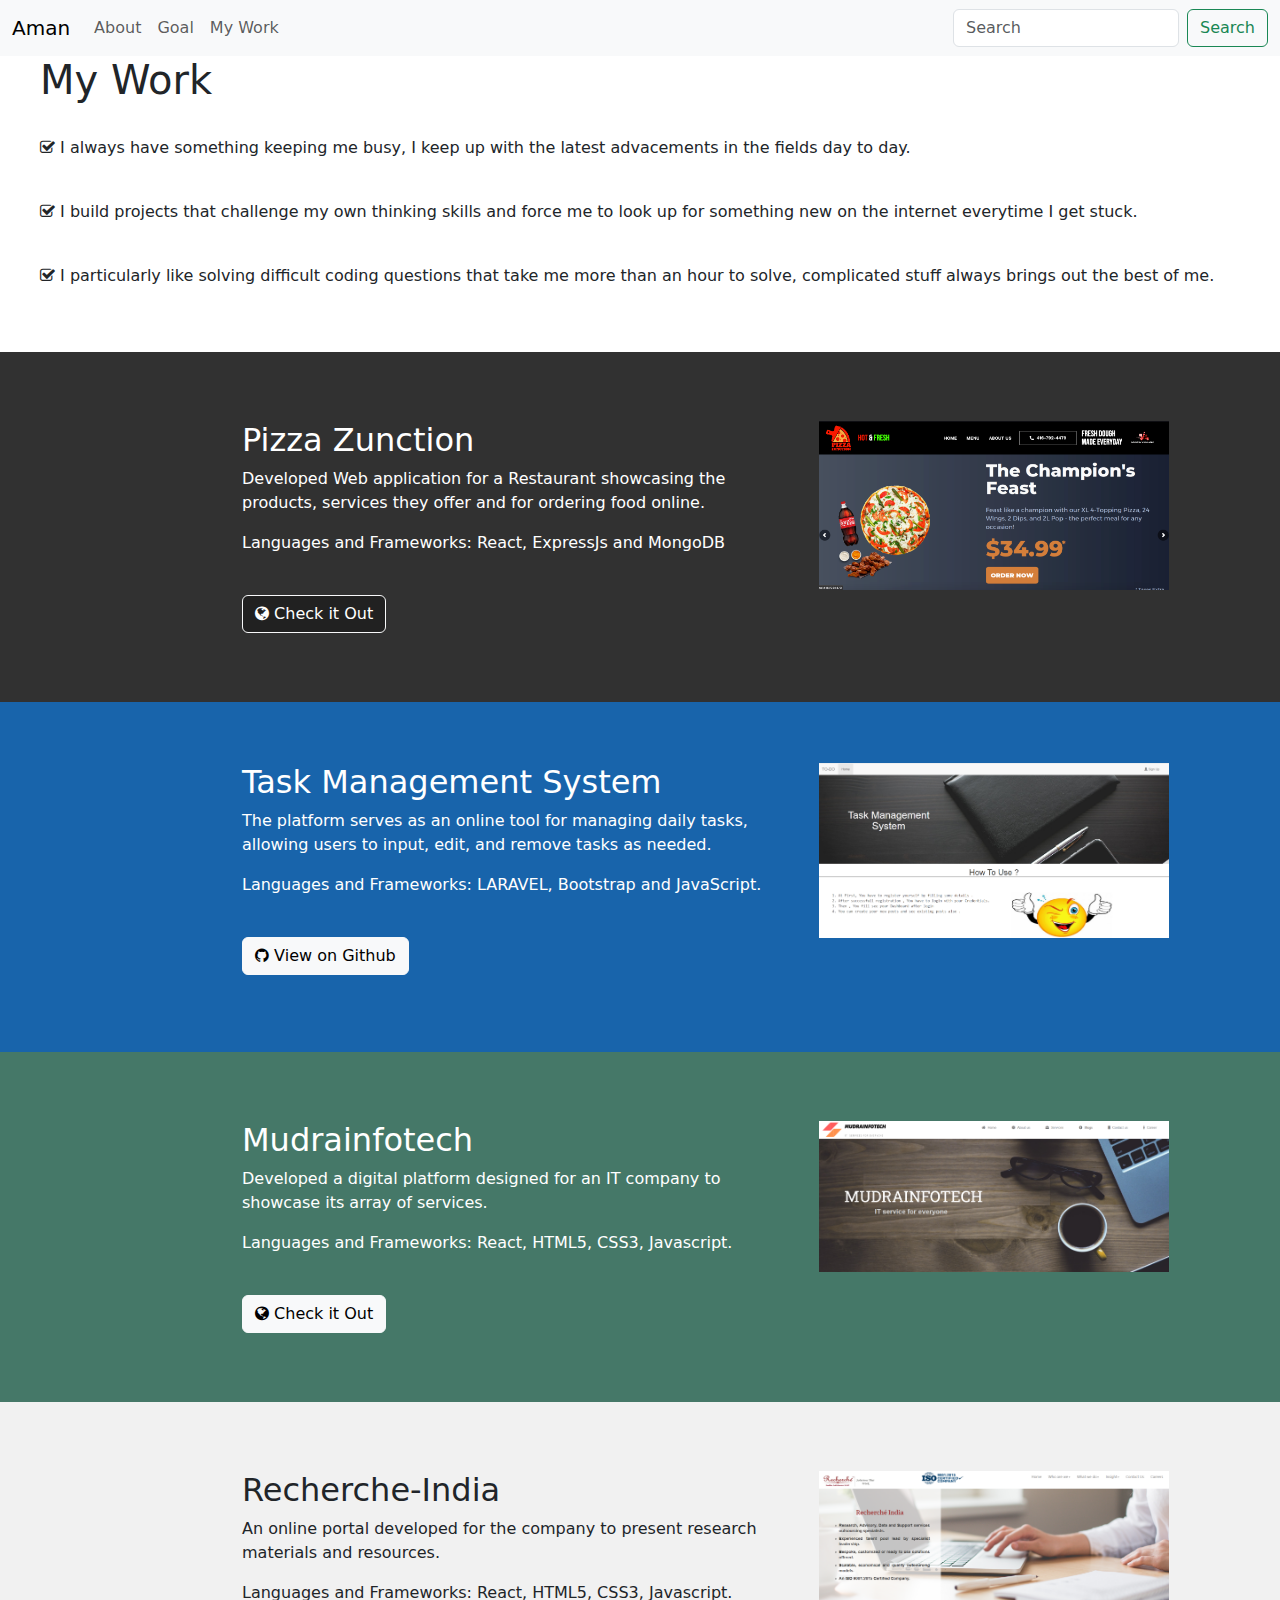
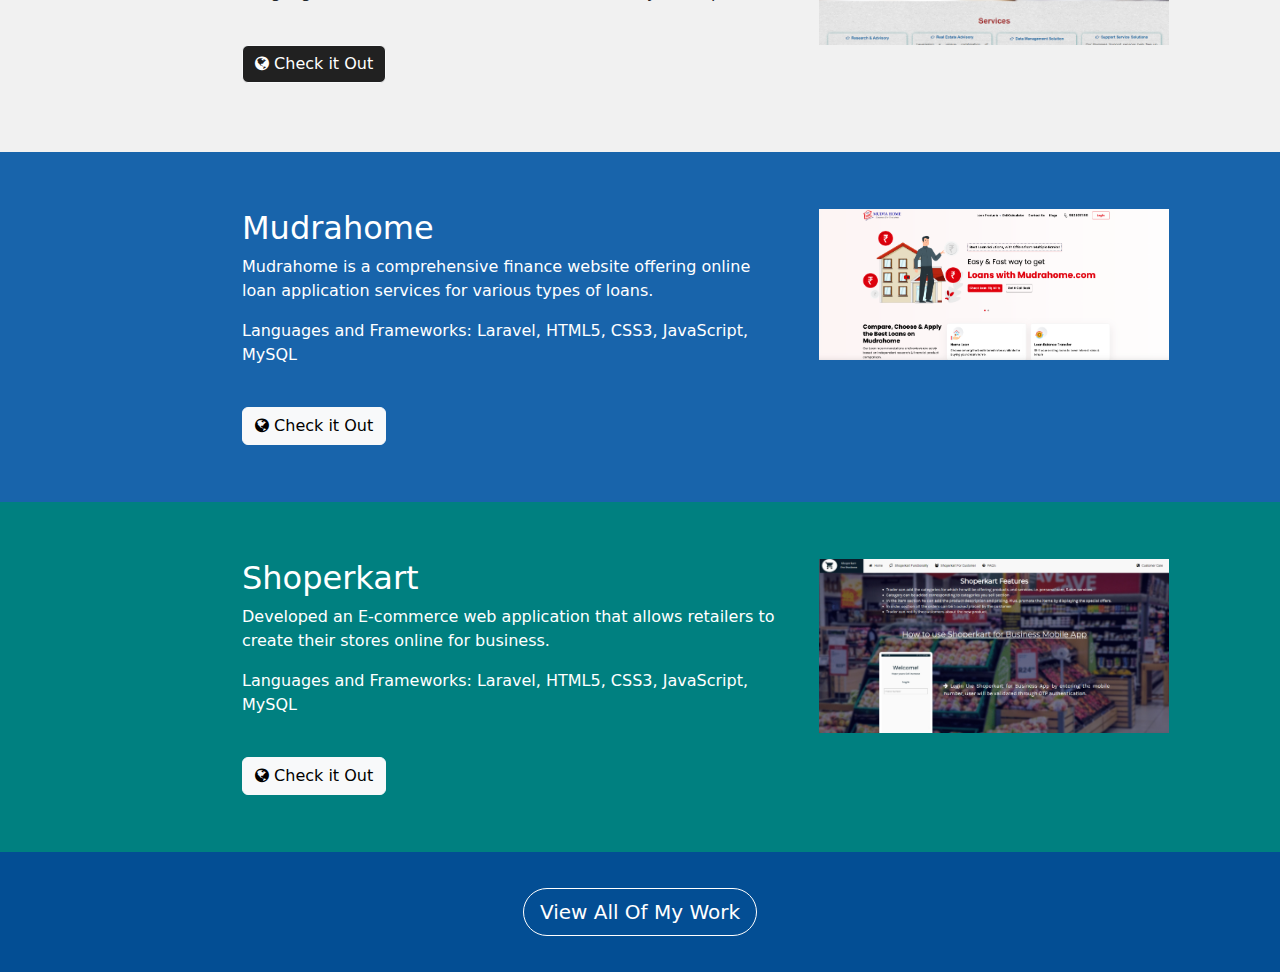
<file: work.html>
<!DOCTYPE html>
<html lang="en">
  <meta charset="UTF-8" />
  <title>Aman Verma</title>
  <meta name="viewport" content="width=device-width,initial-scale=1" />
 
  <link rel="stylesheet" href="./index.css" />
  <link href="https://cdn.jsdelivr.net/npm/bootstrap@5.3.3/dist/css/bootstrap.min.css" rel="stylesheet" integrity="sha384-QWTKZyjpPEjISv5WaRU9OFeRpok6YctnYmDr5pNlyT2bRjXh0JMhjY6hW+ALEwIH" crossorigin="anonymous">
  <link
    href="https://stackpath.bootstrapcdn.com/font-awesome/4.7.0/css/font-awesome.min.css"
    rel="stylesheet"
    integrity="sha384-wvfXpqpZZVQGK6TAh5PVlGOfQNHSoD2xbE+QkPxCAFlNEevoEH3Sl0sibVcOQVnN"
    crossorigin="anonymous"
  />
  
  <body>
    <nav class="navbar navbar-expand-lg bg-body-tertiary">
      <div class="container-fluid">
        <a class="navbar-brand" href="/index.html">Aman</a>
        <button class="navbar-toggler" type="button" data-bs-toggle="collapse" data-bs-target="#navbarSupportedContent" aria-controls="navbarSupportedContent" aria-expanded="false" aria-label="Toggle navigation">
          <span class="navbar-toggler-icon"></span>
        </button>
        <div class="collapse navbar-collapse" id="navbarSupportedContent">
          <ul class="navbar-nav me-auto mb-2 mb-lg-0">
 
            <li class="nav-item">
              <a class="nav-link" href="/#about">About</a>
            </li>

            <li class="nav-item">
              <a class="nav-link" href="/#goal">Goal</a>
            </li>

            <li class="nav-item">
              <a class="nav-link" href="/work.html">My Work</a>
            </li>

  
          </ul>
          <form class="d-flex" role="search">
            <input class="form-control me-2" type="search" placeholder="Search" aria-label="Search">
            <button class="btn btn-outline-success" type="submit">Search</button>
          </form>
        </div>
      </div>
    </nav>

    <div class="work-head">
      <h1>My Work</h1>
      <br />

      <p><i class="fa fa-check-square-o" aria-hidden="true"></i>
        I always have something keeping me busy, I keep up with the latest
        advacements in the fields day to day.
      </p>
      <br />
      <p><i class="fa fa-check-square-o" aria-hidden="true"></i>
        I build projects that challenge my own thinking skills and force me to
        look up for something new on the internet everytime I get stuck.
      </p>
      <br />
      <p><i class="fa fa-check-square-o" aria-hidden="true"></i>
        I particularly like solving difficult coding questions that take me more
        than an hour to solve, complicated stuff always brings out the best of
        me.
      </p>
      <br />

      <br />
    </div>

    <div class="work-2">
      <div class="work1-list">
        <div class="work2-content">
          <h2>Pizza Zunction</h2>

          <p>
            Developed Web application for a Restaurant showcasing the products,
            services they offer and for ordering food online.
          </p>

          <p>Languages and Frameworks: React, ExpressJs and MongoDB</p>

          <br />

          <a
            href="https://pizzazunction.ca/"
            target="_blank"
            role="button"
            class="btn btn-light"
            ><i class="fa fa-globe" aria-hidden="true"></i>&nbsp;Check it Out</a
          >
        </div>

        <div class="work1-image">
          <img src="./images/pizza.png" />
        </div>
      </div>
    </div>

    <div class="work-3">
      <div class="work1-list">
        <div class="work3-content">
          <h2>Task Management System</h2>

          <p>
            The platform serves as an online tool for managing daily tasks, allowing users to input, edit, and remove tasks as needed.
          </p>

          <p>
            Languages and Frameworks: LARAVEL, Bootstrap and JavaScript.
          </p>

          <p>
            <br />

            <a
              href="https://github.com/amanvr2/project_CRUD"
              target="_blank"
              role="button"
              class="btn btn-light"
              ><i class="fa fa-github" aria-hidden="true"></i>&nbsp;View on
              Github</a
            >
          </p>
        </div>

        <div class="work1-image">
          <img src="./images/task.PNG" />
        </div>
      </div>
    </div>

    <div class="work-5">
      <div class="work1-list">
        <div class="work5-content">
          <h2>Mudrainfotech</h2>

          <p>Developed a digital platform designed for an IT company to showcase its array of services.</p>

          <p>Languages and Frameworks: React, HTML5, CSS3, Javascript.</p>

          <br />

          <a
            href="https://mudrainfotec.com/"
            target="_blank"
            role="button"
            class="btn btn-light"
            ><i class="fa fa-globe" aria-hidden="true"></i>&nbsp;Check it Out</a
          >
        </div>

        <div class="work1-image">
          <img src="./images/infotec.PNG" />
        </div>
      </div>
    </div>

    <div class="work-6">
      <div class="work1-list">
        <div class="work6-content">
          <h2>Recherche-India</h2>

          <p>An online portal developed for the company to present research materials and resources.</p>

          <p>Languages and Frameworks: React, HTML5, CSS3, Javascript.</p>

          <br />

          <a
            href="https://recherche-india.com/"
            target="_blank"
            role="button"
            class="btn btn-light"
            ><i class="fa fa-globe" aria-hidden="true"></i>&nbsp;Check it Out</a
          >
        </div>

        <div class="work1-image">
          <img src="./images/recherchePNG.PNG" />
        </div>
      </div>
    </div>

    <div class="work-8">
      <div class="work1-list">
        <div class="work8-content">
          <h2>Mudrahome</h2>

          <p>
            Mudrahome is a comprehensive finance website offering online loan application services for various types of loans.
          </p>

          <p>
            Languages and Frameworks: Laravel, HTML5, CSS3, JavaScript, MySQL
          </p>

          <br />

          <a
            href="https://www.mudrahome.com/"
            target="_blank"
            role="button"
            class="btn btn-light"
            ><i class="fa fa-globe" aria-hidden="true"></i>&nbsp;Check it Out</a
          >
        </div>

        <div class="work1-image">
          <img src="./images/Mudrahome.png" />
        </div>
      </div>
    </div>

    <div class="work-9">
      <div class="work1-list">
        <div class="work9-content">
          <h2>Shoperkart</h2>

          <p>Developed an E-commerce web application that allows retailers to create their stores online for business.</p>

          <p>
            Languages and Frameworks: Laravel, HTML5, CSS3, JavaScript, MySQL
          </p>

          <br />

          <a
            href="https://shoperkart.in/"
            target="_blank"
            role="button"
            class="btn btn-light"
            ><i class="fa fa-globe" aria-hidden="true"></i>&nbsp;Check it Out</a
          >
        </div>

        <div class="work1-image">
          <img src="./images/shoperkart.PNG" />
        </div>
      </div>
    </div>

    <div class="all-work">
      <a href="https://github.com/amanvr2" role="button" class="btn btn-lg"
        >View All Of My Work
      </a>
    </div>
    <script src="https://cdn.jsdelivr.net/npm/bootstrap@5.3.3/dist/js/bootstrap.bundle.min.js" integrity="sha384-YvpcrYf0tY3lHB60NNkmXc5s9fDVZLESaAA55NDzOxhy9GkcIdslK1eN7N6jIeHz" crossorigin="anonymous"></script>
  </body>
</html>
</file>
<file: index.css>
.footer {
  height: 150px;
  width: 100%;
  background-color: #212529;
  /* justify-content: center; */
  align-items: center;

  display: flex;
  flex-flow: row;
  justify-content: space-evenly;
}

.footer-icons {
  width: 25%;
  display: flex;
  flex-wrap: wrap;
  flex-flow: row;
  justify-content: space-evenly;
}

.footericons-item > a {
  font-size: 24px;
  color: white;
}

.footer-links {
  width: 75%;
  display: flex;
  flex-wrap: wrap;
  flex-flow: row;
  justify-content: flex-end;
  padding-right: 20px;
}

.footerlinks-item > a {
  font-size: 20px;
  padding: 40px;
  color: white;
}

.footer-copy {
  display: flex;
  flex-flow: column;
  justify-content: flex-end;
  width: 100%;
}

.footer-copy > p {
  text-align: center;
}

.navbar-default {
  margin-bottom: 0px !important;
  background-color: white;
}

.navbar-default .navbar-brand {
  font-size: 20px;
  font-weight: 600;
}

.navbar-default .navbar-nav > li > a {
  font-size: 16px;
}

.head {
  height: 700px;
  width: 100%;

  margin-top: 0px;
  display: flex;
  flex-flow: column;
  justify-content: center;
  align-items: center;
  background-image: url(./images/head-banner.jpeg);
  background-size: cover;
}
.head-content {
  display: flex;
  flex-flow: column;
}
.head-content > h1,
.head-content > h4 {
  color: white;
  text-align: center;
  font-weight: 700;
}

.head-content > h1{
  overflow: hidden; /* Ensures the content is not revealed until the animation */
  border-right: .15em solid orange; /* The typwriter cursor */
  white-space: nowrap; /* Keeps the content on a single line */
  margin: 0 auto; /* Gives that scrolling effect as the typing happens */
  letter-spacing: .15em; /* Adjust as needed */
  animation: 
    typing 3.5s steps(40, end),
    blink-caret .75s step-end infinite;
}

/* The typing effect */
@keyframes typing {
  from { width: 0 }
  to { width: 40% }
}

/* The typewriter cursor effect */
@keyframes blink-caret {
  from, to { border-color: transparent }
  50% { border-color: orange; }
}

.intro {
  height: 500px;
  width: 100%;
  display: flex;
  justify-content: center;
  align-items: center;
  background: linear-gradient(125deg, #292731 25%, #2d2b36 25%);
}

.intro-list {
  display: flex;
  flex-flow: row;
  width: 80%;
}

.intro-item,
.intro-img {
  width: 50%;
}
.intro-img{
  display: flex;
  justify-content: center;
  align-items: center;
}
.intro-img > img {
 
  width: 220px;
  border-radius: 50%;
  background: linear-gradient(49deg, white 40%, #C7B52A 25%);
}
.intro-item > p {
  color: white;
  font-size: 18px;
}

.goal {
  width: 100%;
  height: 270px;
  display: flex;
  justify-content: center;
}

.goal-sub {
  width: 70%;
  text-align: center;
}

.goal-sub > h3 {
  padding-bottom: 40px;
  padding-top: 20px;
  font-weight: 600;
}

.goal-sub > p {
  font-size: 18px;
}

.proficiency {
  width: 100%;
  background-color: lightgray;
  height: 500px;
}

.prof-list {
  display: flex;
  flex-flow: row;
  justify-content: space-evenly;
  width: 100%;
}

.prof-item {
  width: 50%;
}

.prof-items {
  width: 50%;
  /* /* padding-top: 50px; */
  padding-left: 50px;
  display: flex;
  flex-flow: column;

  justify-content: center;
}

.prof-item > img {
  height: 500px;
  width: 100%;
  padding-top: 40px;
}

.prof-items > a {
  width: 150px;
  border-radius: 2rem;
}

.prof-items > h4 {
  font-size: 24px;
  font-weight: 600;
}

.prof-items > h5 {
  font-size: 18px;
}

.prof-items > ul > li {
  font-size: 18px;
}

.work-head {
  padding-left: 40px;
}

body {
  font-family: "Montserrat", sans-serif;
}
.work-1 {
  background-color: #f1f1f1;
  width: 100%;
  height: 350px;
  display: flex;
  justify-content: center;
  align-items: center;
}

.work-2 {
  background-color: #313131;
  width: 100%;
  height: 350px;
  display: flex;
  justify-content: center;
  align-items: center;
}

.work-3 {
  background-color: #1864ab;
  width: 100%;
  height: 350px;
  display: flex;
  justify-content: center;
  align-items: center;
}

.work-4 {
  background-color: #00cb84;
  width: 100%;
  height: 350px;
  display: flex;
  justify-content: center;
  align-items: center;
}

.work-5 {
  background-color: #457868;
  width: 100%;
  height: 350px;
  display: flex;
  justify-content: center;
  align-items: center;
}

.work-6 {
  background-color: #f1f1f1;
  width: 100%;
  height: 350px;
  display: flex;
  justify-content: center;
  align-items: center;
}

.work-7 {
  background-color: #212529;
  width: 100%;
  height: 350px;
  display: flex;
  justify-content: center;
  align-items: center;
}

.work-8 {
  background-color: #1864ab;
  width: 100%;
  height: 350px;
  display: flex;
  justify-content: center;
  align-items: center;
}

.work-9 {
  background-color: teal;
  width: 100%;
  height: 350px;
  display: flex;
  justify-content: center;
  align-items: center;
}

.work1-list {
  width: 70%;
  display: flex;
  flex-flow: row;
  justify-content: space-evenly;
}

.work1-content {
  width: 70%;
  padding-left: 50px;
}

.work2-content {
  width: 70%;
  padding-left: 50px;
}

.work3-content {
  width: 70%;
  padding-left: 50px;
}

.work4-content {
  width: 70%;
  padding-left: 50px;
}

.work5-content {
  width: 70%;
  padding-left: 50px;
}

.work6-content {
  width: 70%;
  padding-left: 50px;
}

.work7-content {
  width: 70%;
  padding-left: 50px;
}

.work8-content {
  width: 70%;
  padding-left: 50px;
}

.work9-content {
  width: 70%;
  padding-left: 50px;
}

.work2-content > h2,
.work2-content > p,
.work3-content > h2,
.work3-content > p,
.work4-content > p,
.work4-content > h2,
.work5-content > p,
.work5-content > h2,
.work7-content > p,
.work7-content > h2,
.work8-content > p,
.work8-content > h2,
.work9-content > p,
.work9-content > h2 {
  color: white;
}

.work1-content > a {
  background: #212121;
  color: white;
}

.work2-content > a {
  background: #212121;
  color: white;
}

.work3-content > a {
  background-color: #212121;
  color: white;
}

.work4-content > a {
  background-color: #212121;
  color: white;
}

.work6-content > a {
  background-color: #212121;
  color: white;
}

.work1-image {
  width: 30%;
  margin-left: 30px;
}

.work1-image > img {
 
  width: 350px;
}

.all-work {
  background-color: #034e94;
  text-align: center;
  width: 100%;
  height: 120px;
  justify-content: center;
  align-items: center;
  display: flex;
}

.all-work > a {
  border-radius: 2rem;
  background-color: 034e94;
  color: white;
  border: 1px solid white;
}

.all-work > a:hover {
  background-color: white;
  color: 034e94;
}

.logo {
  text-align: center;
}
.logo > img {
  height: 65px;
  width: 80px;
}

@media screen and (max-width: 768px) {
  .head {
    width: 100%;
    height: 500px;
  }

  .logo > img {
    height: 65px;
    width: 80px;
  }

  .intro {
    height: auto;
    width: 100%;
  }

  .intro-list {
    display: flex;
    flex-flow: column;
    width: 100%;
    justify-content: center;
    align-items: center;
  }

  .head-content > h4 {
    font-size: 16px;
    padding: 31px;
  }

  .intro-list {
    padding-top: 20px;
  }

  .intro-img {
    width: 75%;
    display: flex;
    justify-content: center;
    padding-bottom: 20px;
  }

  .intro-item {
    width: 75%;
    text-align: justify;
    padding-bottom: 30px;
    padding-top: 20px;
  }

  .intro-item > p {
    font-size: 15px;
  }

  .intro-img > img {
    
    width: 130px;
  }

  .goal {
    height: auto;
    width: 100%;
    padding-bottom: 30px;
  }

  .goal-sub > h3 {
    padding-bottom: 20px;
  }

  .goal-sub > p {
    font-size: 15px;
    text-align: center;
  }
  .proficiency {
    height: auto;
    width: 100%;
  }

  .prof-list {
    width: 100%;
    display: flex;
    flex-flow: column;
    align-items: center;
  }

  .prof-items {
    width: 90%;
    padding: 0px;
    padding-top: 20px;
  }

  .prof-items > h4 {
    font-size: 21px;
  }

  .prof-items > h5 {
    font-size: 19px;
  }

  .prof-item {
    width: 100%;
    display: flex;
    justify-content: center;
  }

  .prof-item > img {
    height: 265px;
    width: 300px;
  }
  .footer-links {
    display: none;
  }

  .footer-icons {
    width: 80%;
  }

  .work-head {
    padding: 20px;
  }

  .work-head > p {
    text-align: justify;
  }

  .work-1,
  .work-2,
  .work-3,
  .work-4,
  .work-5,
  .work-6,
  .work-7,
  .work-8,
  .work-9 {
    height: auto;
    width: 100%;
  }

  .work1-list {
    display: flex;
    flex-flow: column;
    justify-content: center;
    align-items: center;
    padding-bottom: 20px;
  }

  .work1-content,
  .work2-content,
  .work3-content,
  .work4-content,
  .work5-content,
  .work6-content,
  .work7-content,
  .work8-content,
  .work9-content {
    width: 100%;
    padding: 10px;
  }

  .work1-image {
    width: 100%;
    margin: 0px;
    display: flex;
    justify-content: center;
  }

  .work1-image > img {
  
    width: 245px;
    margin-top: 20px;
  }

  #a {
    margin: 10px;
  }
}
</file>
